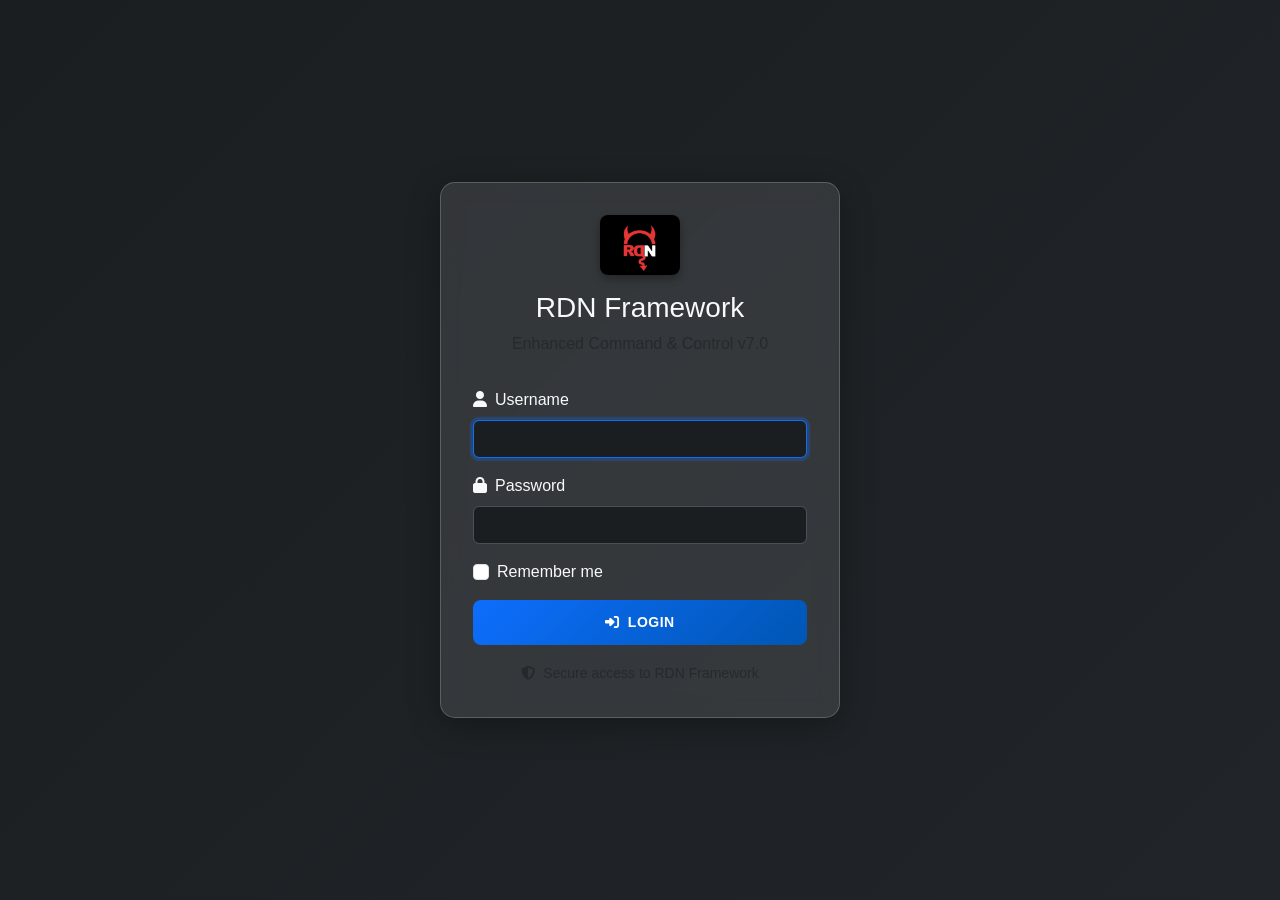
<file: rdn_server/html/login.html>
<!DOCTYPE html>
<html lang="en">
<head>
    <meta charset="UTF-8">
    <meta name="viewport" content="width=device-width, initial-scale=1.0">
    <title>RDN Framework - Login</title>
    <link rel="icon" type="image/x-icon" href="favicon.ico">
    
    <!-- CSS Framework -->
    <link href="https://cdnjs.cloudflare.com/ajax/libs/bootstrap/5.3.0/css/bootstrap.min.css" rel="stylesheet">
    <link href="https://cdnjs.cloudflare.com/ajax/libs/font-awesome/6.4.0/css/all.min.css" rel="stylesheet">
    <link href="css/default/rdn_enhanced.css" rel="stylesheet">
    
    <style>
        body {
            background: linear-gradient(135deg, #1a1e21 0%, #212529 100%);
            min-height: 100vh;
            display: flex;
            align-items: center;
            justify-content: center;
        }
        
        .login-container {
            background: rgba(255,255,255,0.1);
            backdrop-filter: blur(10px);
            border: 1px solid rgba(255,255,255,0.2);
            border-radius: 15px;
            padding: 2rem;
            box-shadow: 0 8px 32px rgba(0,0,0,0.3);
            width: 100%;
            max-width: 400px;
        }
        
        .logo-container {
            text-align: center;
            margin-bottom: 2rem;
        }
        
        .logo-container img {
            border-radius: 8px;
            box-shadow: 0 4px 8px rgba(0,0,0,0.3);
        }
        
        .form-control:focus {
            border-color: #0d6efd;
            box-shadow: 0 0 0 0.2rem rgba(13, 110, 253, 0.25);
        }
        
        .btn-login {
            background: linear-gradient(135deg, #0d6efd, #0056b3);
            border: none;
            padding: 12px;
            font-weight: 600;
            text-transform: uppercase;
            letter-spacing: 0.5px;
        }
        
        .btn-login:hover {
            transform: translateY(-1px);
            box-shadow: 0 4px 8px rgba(0,0,0,0.2);
        }
        
        .alert {
            border-radius: 8px;
            border: none;
        }
    </style>
</head>
<body class="bg-dark text-light">
    <div class="login-container">
        <div class="logo-container">
            <img src="css/default/rdn_logo.jpg" alt="RDN Framework" height="60" class="mb-3">
            <h3 class="text-light">RDN Framework</h3>
            <p class="text-muted">Enhanced Command & Control v7.0</p>
        </div>
        
        <div id="alert-container"></div>
        
        <form id="loginForm">
            <div class="mb-3">
                <label for="username" class="form-label">
                    <i class="fas fa-user me-2"></i>Username
                </label>
                <input type="text" class="form-control bg-dark text-light" id="username" name="username" required>
            </div>
            
            <div class="mb-3">
                <label for="password" class="form-label">
                    <i class="fas fa-lock me-2"></i>Password
                </label>
                <input type="password" class="form-control bg-dark text-light" id="password" name="password" required>
            </div>
            
            <div class="mb-3 form-check">
                <input type="checkbox" class="form-check-input" id="rememberMe">
                <label class="form-check-label" for="rememberMe">
                    Remember me
                </label>
            </div>
            
            <button type="submit" class="btn btn-primary btn-login w-100">
                <i class="fas fa-sign-in-alt me-2"></i>Login
            </button>
        </form>
        
        <div class="text-center mt-3">
            <small class="text-muted">
                <i class="fas fa-shield-alt me-1"></i>
                Secure access to RDN Framework
            </small>
        </div>
    </div>

    <!-- JavaScript -->
    <script src="https://cdnjs.cloudflare.com/ajax/libs/bootstrap/5.3.0/js/bootstrap.bundle.min.js"></script>
    
    <script>
        document.getElementById('loginForm').addEventListener('submit', async function(e) {
            e.preventDefault();
            
            const username = document.getElementById('username').value;
            const password = document.getElementById('password').value;
            
            // Show loading state
            const submitBtn = e.target.querySelector('button[type="submit"]');
            const originalText = submitBtn.innerHTML;
            submitBtn.innerHTML = '<i class="fas fa-spinner fa-spin me-2"></i>Logging in...';
            submitBtn.disabled = true;
            
            try {
                // Create form data for the existing Perl login script
                const formData = new FormData();
                formData.append('username', username);
                formData.append('password', password);
                
                const response = await fetch('/server/cgi-bin/rdn_server/rdn_login', {
                    method: 'POST',
                    body: formData
                });
                
                if (response.redirected) {
                    // Login successful, redirect to main interface
                    window.location.href = '/server/';
                } else {
                    // Check if we got an error response
                    const text = await response.text();
                    if (text.includes('Access denied')) {
                        showAlert('Invalid username or password', 'danger');
                    } else {
                        // For now, if we get any response, assume success and redirect
                        window.location.href = '/server/';
                    }
                }
            } catch (error) {
                console.error('Login error:', error);
                showAlert('Login failed. Please try again.', 'danger');
            } finally {
                // Restore button state
                submitBtn.innerHTML = originalText;
                submitBtn.disabled = false;
            }
        });
        
        function showAlert(message, type) {
            const alertContainer = document.getElementById('alert-container');
            alertContainer.innerHTML = `
                <div class="alert alert-${type} alert-dismissible fade show" role="alert">
                    ${message}
                    <button type="button" class="btn-close" data-bs-dismiss="alert"></button>
                </div>
            `;
        }
        
        // Focus on username field when page loads
        document.addEventListener('DOMContentLoaded', function() {
            document.getElementById('username').focus();
        });
        
        // Handle Enter key in password field
        document.getElementById('password').addEventListener('keypress', function(e) {
            if (e.key === 'Enter') {
                document.getElementById('loginForm').dispatchEvent(new Event('submit'));
            }
        });
    </script>
</body>
</html>
</file>
<file: rdn_server/html/css/default/rdn_enhanced.css>
/* RDN Framework Enhanced Styles v7.0 */

:root {
    --rdn-primary: #0d6efd;
    --rdn-secondary: #6c757d;
    --rdn-success: #198754;
    --rdn-danger: #dc3545;
    --rdn-warning: #ffc107;
    --rdn-info: #0dcaf0;
    --rdn-dark: #212529;
    --rdn-darker: #1a1e21;
    --rdn-light: #f8f9fa;
    --rdn-border: #495057;
}

/* Global Styles */
body {
    font-family: 'Segoe UI', Tahoma, Geneva, Verdana, sans-serif;
    background: linear-gradient(135deg, var(--rdn-dark) 0%, var(--rdn-darker) 100%);
    min-height: 100vh;
}

/* Navigation Enhancements */
.navbar-brand img {
    border-radius: 4px;
    box-shadow: 0 2px 4px rgba(0,0,0,0.3);
}

.navbar-nav .nav-link {
    transition: all 0.3s ease;
    border-radius: 6px;
    margin: 0 2px;
}

.navbar-nav .nav-link:hover {
    background-color: rgba(255,255,255,0.1);
    transform: translateY(-1px);
}

.navbar-nav .nav-link.active {
    background-color: rgba(255,255,255,0.2);
    font-weight: 600;
}

/* Card Enhancements */
.card {
    border: 1px solid var(--rdn-border);
    border-radius: 12px;
    box-shadow: 0 4px 6px rgba(0,0,0,0.1);
    transition: all 0.3s ease;
    backdrop-filter: blur(10px);
}

.card:hover {
    transform: translateY(-2px);
    box-shadow: 0 8px 15px rgba(0,0,0,0.2);
}

.card-header {
    border-bottom: 1px solid var(--rdn-border);
    background: rgba(255,255,255,0.05);
    border-radius: 12px 12px 0 0 !important;
}

/* Status Cards */
.card.bg-success,
.card.bg-info,
.card.bg-warning,
.card.bg-danger {
    background: linear-gradient(135deg, var(--bs-bg-opacity, 1), rgba(255,255,255,0.1)) !important;
    border: none;
}

.card.bg-success {
    background: linear-gradient(135deg, var(--rdn-success), #20c997) !important;
}

.card.bg-info {
    background: linear-gradient(135deg, var(--rdn-info), #17a2b8) !important;
}

.card.bg-warning {
    background: linear-gradient(135deg, var(--rdn-warning), #fd7e14) !important;
}

.card.bg-danger {
    background: linear-gradient(135deg, var(--rdn-danger), #e74c3c) !important;
}

/* Table Enhancements */
.table-dark {
    --bs-table-bg: rgba(33, 37, 41, 0.8);
    backdrop-filter: blur(10px);
}

.table-dark th {
    border-color: var(--rdn-border);
    background-color: rgba(255,255,255,0.05);
    font-weight: 600;
    text-transform: uppercase;
    font-size: 0.85rem;
    letter-spacing: 0.5px;
}

.table-dark td {
    border-color: rgba(255,255,255,0.1);
    vertical-align: middle;
}

.table-striped > tbody > tr:nth-of-type(odd) > td {
    background-color: rgba(255,255,255,0.02);
}

/* Console Styles */
.console-output {
    background: var(--rdn-darker);
    color: var(--rdn-light);
    font-family: 'JetBrains Mono', 'Fira Code', 'Consolas', 'Monaco', monospace;
    font-size: 14px;
    padding: 20px;
    border-radius: 12px;
    height: 400px;
    overflow-y: auto;
    border: 1px solid var(--rdn-border);
    box-shadow: 0 4px 6px rgba(0,0,0,0.1);
    white-space: pre-wrap;
    word-wrap: break-word;
    position: relative;
}


.console-output::-webkit-scrollbar {
    width: 8px;
}

.console-output::-webkit-scrollbar-track {
    background: #1a1a1a;
}

.console-output::-webkit-scrollbar-thumb {
    background: #555;
    border-radius: 4px;
}

.console-output::-webkit-scrollbar-thumb:hover {
    background: #777;
}

.console-line {
    margin-bottom: 8px;
    line-height: 1.5;
}

.console-prompt {
    color: var(--rdn-primary);
    font-weight: bold;
}

.console-command {
    color: var(--rdn-light);
}

.console-output-text {
    color: var(--rdn-light);
}

.console-error {
    color: var(--rdn-danger);
}

.console-success {
    color: var(--rdn-success);
}

/* Terminal Input Styling */
#console-prompt {
    background-color: var(--rdn-secondary);
    border: 1px solid var(--rdn-border);
    border-radius: 8px;
    padding: 8px 12px;
    font-family: 'Segoe UI', Tahoma, Geneva, Verdana, sans-serif;
    font-size: 14px;
    font-weight: 500;
    color: var(--rdn-light);
    line-height: 1.4;
    min-height: 40px;
    display: flex;
    align-items: center;
    transition: all 0.3s ease;
}

#console-input {
    background-color: var(--rdn-darker) !important;
    border: 1px solid var(--rdn-border) !important;
    border-radius: 6px !important;
    color: var(--rdn-light) !important;
    font-family: 'Consolas', 'Monaco', 'Courier New', monospace !important;
    font-size: 14px !important;
    padding: 8px 12px !important;
    transition: all 0.3s ease !important;
}

#console-input:focus {
    border-color: var(--rdn-primary) !important;
    box-shadow: 0 0 0 0.2rem rgba(13, 110, 253, 0.25) !important;
    outline: none !important;
}

#console-input::placeholder {
    color: var(--rdn-secondary) !important;
}

/* Animations */
@keyframes errorPulse {
    0%, 100% { opacity: 1; }
    50% { opacity: 0.7; }
}

/* Console Card Enhancements */
.console-output {
    position: relative;
    overflow: hidden;
}


/* Form Enhancements */
.form-control:focus,
.form-select:focus {
    border-color: var(--rdn-primary);
    box-shadow: 0 0 0 0.2rem rgba(13, 110, 253, 0.25);
}

.form-control.bg-dark,
.form-select.bg-dark {
    background-color: var(--rdn-darker) !important;
    border-color: var(--rdn-border);
    color: var(--rdn-light) !important;
}

.form-control.bg-secondary,
.form-select.bg-secondary {
    background-color: rgba(108, 117, 125, 0.3) !important;
    border-color: var(--rdn-border);
    color: var(--rdn-light) !important;
}

/* Button Enhancements */
.btn {
    border-radius: 8px;
    font-weight: 500;
    transition: all 0.3s ease;
    text-transform: uppercase;
    font-size: 0.875rem;
    letter-spacing: 0.5px;
}

.btn:hover {
    transform: translateY(-1px);
    box-shadow: 0 4px 8px rgba(0,0,0,0.2);
}

.btn-primary {
    background: linear-gradient(135deg, var(--rdn-primary), #0056b3);
    border: none;
}

.btn-success {
    background: linear-gradient(135deg, var(--rdn-success), #157347);
    border: none;
}

.btn-danger {
    background: linear-gradient(135deg, var(--rdn-danger), #b02a37);
    border: none;
}

.btn-warning {
    background: linear-gradient(135deg, var(--rdn-warning), #d39e00);
    border: none;
    color: #000;
}

.btn-outline-light:hover {
    background-color: rgba(255,255,255,0.1);
    border-color: rgba(255,255,255,0.3);
}

/* Modal Enhancements */
.modal-content {
    border: 1px solid var(--rdn-border);
    border-radius: 12px;
    backdrop-filter: blur(20px);
}

.modal-header {
    border-bottom: 1px solid var(--rdn-border);
}

.modal-footer {
    border-top: 1px solid var(--rdn-border);
}

/* Loading Overlay */
.loading-overlay {
    position: fixed;
    top: 0;
    left: 0;
    width: 100%;
    height: 100%;
    background-color: rgba(0,0,0,0.7);
    display: none;
    justify-content: center;
    align-items: center;
    z-index: 9999;
    backdrop-filter: blur(5px);
}

.loading-overlay.show {
    display: flex;
}

/* Status Badges */
.status-badge {
    padding: 4px 8px;
    border-radius: 12px;
    font-size: 0.75rem;
    font-weight: 600;
    text-transform: uppercase;
    letter-spacing: 0.5px;
}

.status-active {
    background-color: var(--rdn-success);
    color: white;
}

.status-inactive {
    background-color: var(--rdn-secondary);
    color: white;
}

.status-error {
    background-color: var(--rdn-danger);
    color: white;
}

.status-maintenance {
    background-color: var(--rdn-warning);
    color: black;
}

/* Chart Container */
.chart-container {
    position: relative;
    height: 300px;
    width: 100%;
}

/* Animations */
@keyframes fadeIn {
    from {
        opacity: 0;
        transform: translateY(20px);
    }
    to {
        opacity: 1;
        transform: translateY(0);
    }
}

.fade-in {
    animation: fadeIn 0.5s ease-out;
}

@keyframes pulse {
    0% {
        box-shadow: 0 0 0 0 rgba(13, 110, 253, 0.7);
    }
    70% {
        box-shadow: 0 0 0 10px rgba(13, 110, 253, 0);
    }
    100% {
        box-shadow: 0 0 0 0 rgba(13, 110, 253, 0);
    }
}

.pulse {
    animation: pulse 2s infinite;
}

/* Responsive Design */
@media (max-width: 768px) {
    .card-body {
        padding: 1rem;
    }
    
    .console-output {
        height: 250px;
        font-size: 12px;
    }
    
    .table-responsive {
        font-size: 0.875rem;
    }
    
    .btn {
        font-size: 0.8rem;
        padding: 0.5rem 1rem;
    }
}

/* Dark Theme Scrollbars */
::-webkit-scrollbar {
    width: 12px;
}

::-webkit-scrollbar-track {
    background: var(--rdn-darker);
}

::-webkit-scrollbar-thumb {
    background: var(--rdn-secondary);
    border-radius: 6px;
}

::-webkit-scrollbar-thumb:hover {
    background: #8a9ba8;
}

/* Content Section Transitions */
.content-section {
    transition: all 0.3s ease;
}

.content-section.d-none {
    opacity: 0;
    transform: translateX(-20px);
}

.content-section:not(.d-none) {
    opacity: 1;
    transform: translateX(0);
}

/* Utility Classes */
.text-shadow {
    text-shadow: 2px 2px 4px rgba(0,0,0,0.5);
}

.glass-effect {
    background: rgba(255,255,255,0.1);
    backdrop-filter: blur(10px);
    border: 1px solid rgba(255,255,255,0.2);
}

.hover-lift {
    transition: transform 0.3s ease;
}

.hover-lift:hover {
    transform: translateY(-5px);
}

/* Enhanced Dashboard Styles */
.card.h-100 {
    min-height: 400px;
}

.card-header.bg-primary {
    background: linear-gradient(135deg, var(--rdn-primary), #0056b3) !important;
}

.card-header.bg-info {
    background: linear-gradient(135deg, var(--rdn-info), #17a2b8) !important;
}

.card-header.bg-success {
    background: linear-gradient(135deg, var(--rdn-success), #157347) !important;
}

.card-header.bg-warning {
    background: linear-gradient(135deg, var(--rdn-warning), #d39e00) !important;
}

.card-header.bg-dark {
    background: linear-gradient(135deg, var(--rdn-dark), var(--rdn-darker)) !important;
}

/* Dashboard stat boxes */
.border.rounded.p-2 {
    transition: all 0.3s ease;
    border: 2px solid rgba(255,255,255,0.2) !important;
}

.border.rounded.p-2:hover {
    transform: scale(1.05);
    box-shadow: 0 4px 8px rgba(0,0,0,0.3);
}

/* Progress bars */
.progress {
    height: 8px;
    border-radius: 4px;
    background-color: rgba(255,255,255,0.1);
}

.progress-bar {
    border-radius: 4px;
    transition: width 0.6s ease;
}

/* Alert enhancements */
.alert-sm {
    padding: 0.5rem 0.75rem;
    font-size: 0.875rem;
    border-radius: 8px;
    border: none;
}
</file>
